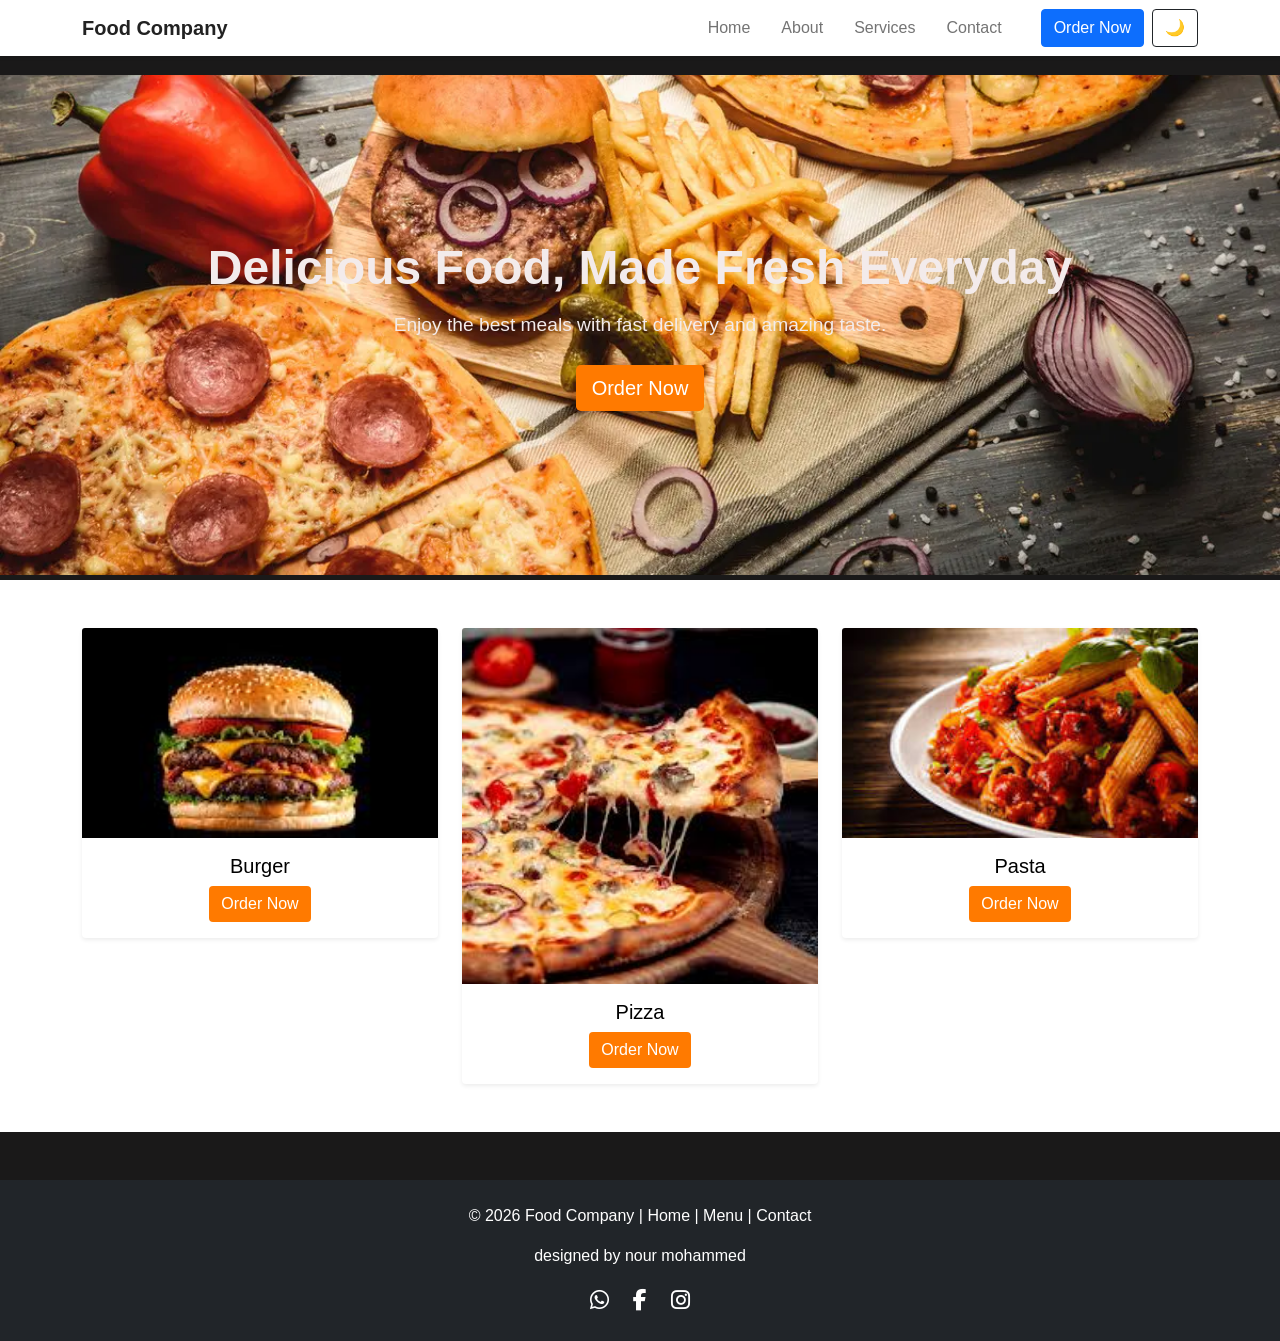
<file: index.html>
<!DOCTYPE html>
<html lang="en">
<head>
    <meta charset="UTF-8">
    <meta name="viewport" content="width=device-width, initial-scale=1.0">
    <title>Document</title>
    <link rel="stylesheet" href="bootstrap.min.css">
    <link rel="stylesheet" href="https://cdnjs.cloudflare.com/ajax/libs/font-awesome/6.5.1/css/all.min.css">
    <link rel="stylesheet" href="style.css">
</head>
<body>
    

<nav class="navbar navbar-expand-lg navbar-light bg-white shadow-sm fixed-top">
  <div class="container">
    <a class="navbar-brand fw-bold" href="index.html">Food Company</a>
    <button class="navbar-toggler" type="button" data-bs-toggle="collapse" data-bs-target="#navbarNav">
      <span class="navbar-toggler-icon"></span>
    </button>
    <div class="collapse navbar-collapse" id="navbarNav">
      <ul class="navbar-nav ms-auto">
        <li class="nav-item"><a class="nav-link" href="index.html">Home</a></li>
        <li class="nav-item"><a class="nav-link" href="about.html">About</a></li>
        <li class="nav-item"><a class="nav-link" href="services.html">Services</a></li>
        <li class="nav-item"><a class="nav-link" href="contact.html">Contact</a></li>
      </ul>
      <a href="contact.html" class="btn btn-primary ms-3">Order Now</a>
      <button onclick="toggleDarkMode()"class="btn btn-outline-dark ms-2">🌙</button> 
    </div>
  </div>
</nav>

<!-- HERO SECTION -->
<section id="hero" class="d-flex align-items-center justify-content-center text-center">
  <div class="container">
    <h1>Delicious Food, Made Fresh Everyday</h1>
    <p>Enjoy the best meals with fast delivery and amazing taste.</p>
    <a href="services.html" class="btn btn-primary btn-lg">Order Now</a>
    
  </div>
</section>


<!-- FEATURED MEALS -->
<section id="featured" class="py-5 bg-white">
  <div class="container">
    <div class="row text-center g-4">
      <div class="col-md-4">
        <div class="card shadow-sm">
          <img src="images/burger.jpg" class="card-img-top" alt="Burger">
          <div class="card-body">
            <h5 class="card-title">Burger</h5>
            <a href="#" class="btn btn-primary">Order Now</a>
          </div>
        </div>
      </div>
      <div class="col-md-4">
        <div class="card shadow-sm">
          <img src="images/pizza.jpg" class="card-img-top" alt="Pizza">
          <div class="card-body">
            <h5 class="card-title">Pizza</h5>
            <a href="#" class="btn btn-primary">Order Now</a>
          </div>
        </div>
      </div>
      <div class="col-md-4">
        <div class="card shadow-sm">
          <img src="images/pasta.jpg" class="card-img-top" alt="Pasta">
          <div class="card-body">
            <h5 class="card-title">Pasta</h5>
            <a href="#" class="btn btn-primary">Order Now</a>
          </div>
        </div>
      </div>
    </div>
  </div>
</section>




<!-- Back to Top Button -->
<button id="backToTop" title="Go to top">↑</button>

<!-- FOOTER -->
<footer class="bg-dark text-white py-4 mt-5">
  <div class="container text-center">
    <p>© 2026 Food Company | <a href="index.html" class="text-white">Home</a> | <a href="services.html" class="text-white">Menu</a> | <a href="contact.html" class="text-white">Contact</a></p>
    designed by nour mohammed
       <div class="social-icons text-center mt-3">
  <a href="#"><i class="fab fa-whatsapp"></i></a>
  <a href="#"><i class="fab fa-facebook-f"></i></a>
  <a href="#"><i class="fab fa-instagram"></i></a>
</div>
   
  </div> 
      <script src="bootstrap.bundle.min.js"></script>
      <script src="script.js"></script>
</body>
</html>
</file>
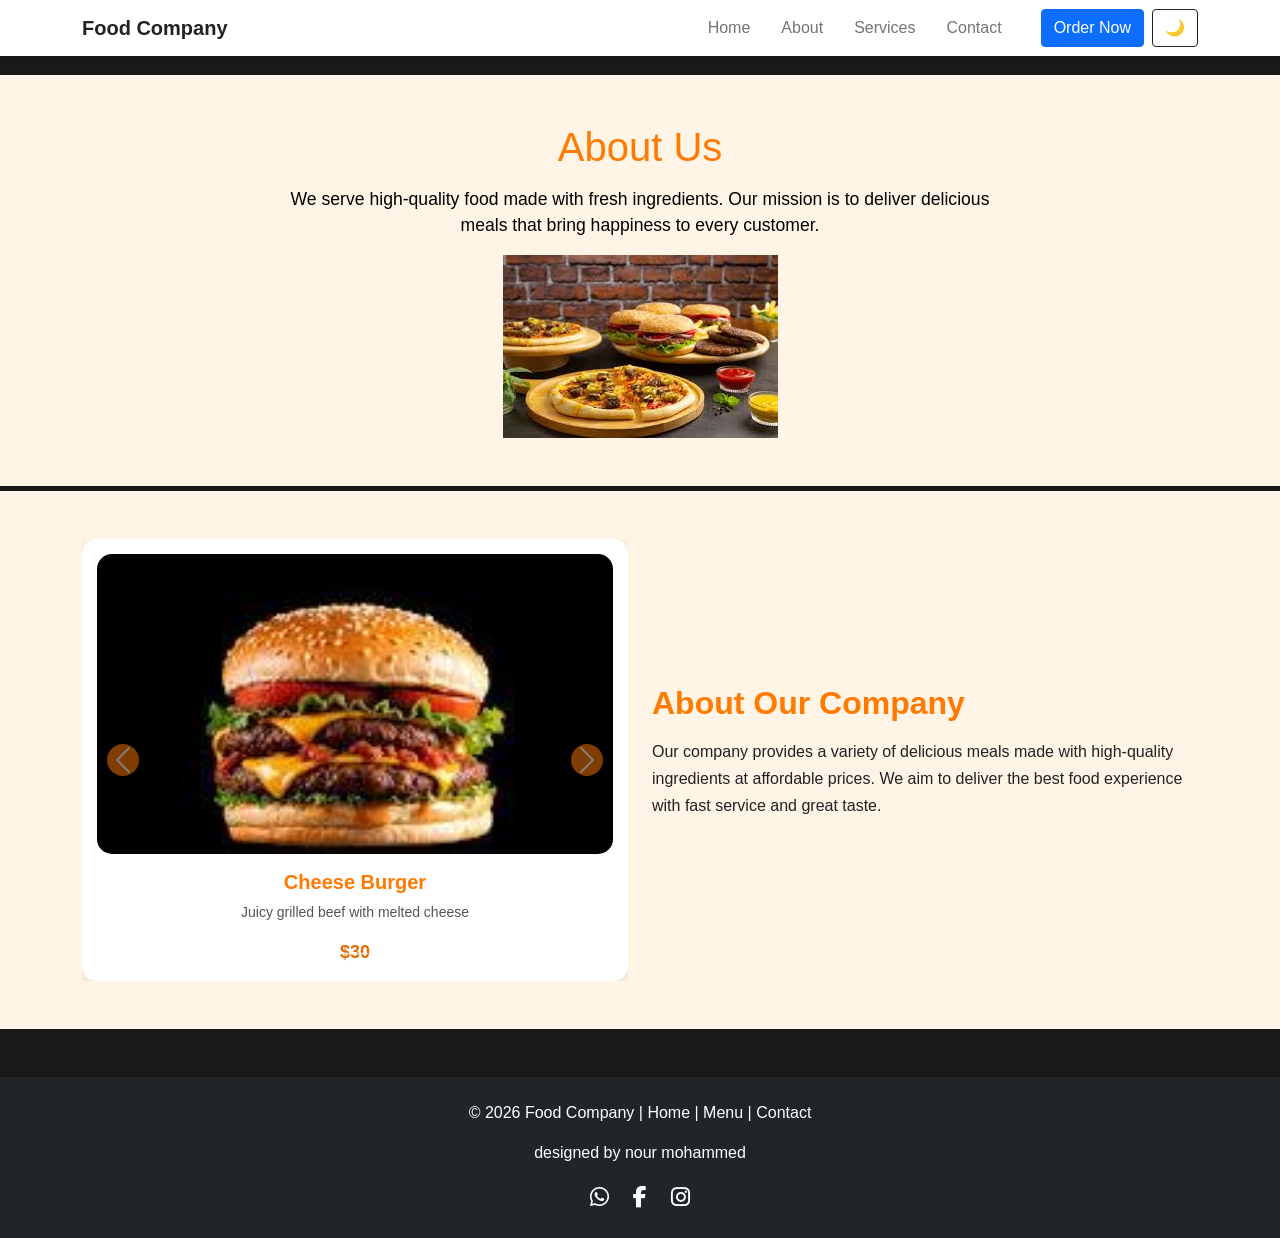
<file: about.html>
<!DOCTYPE html>
<html lang="en">
<head>
    <meta charset="UTF-8">
    <meta name="viewport" content="width=device-width, initial-scale=1.0">
    <title>Document</title>
    <link rel="stylesheet" href="bootstrap.min.css">
    <link rel="stylesheet" href="https://cdnjs.cloudflare.com/ajax/libs/font-awesome/6.5.1/css/all.min.css">
    <link rel="stylesheet" href="style.css">
</head>
<body>

 <!--navbar-->   
<nav class="navbar navbar-expand-lg navbar-light bg-white shadow-sm fixed-top">
  <div class="container">
    <a class="navbar-brand fw-bold" href="index.html">Food Company</a>
    <button class="navbar-toggler" type="button" data-bs-toggle="collapse" data-bs-target="#navbarNav">
      <span class="navbar-toggler-icon"></span>
    </button>
    <div class="collapse navbar-collapse" id="navbarNav">
      <ul class="navbar-nav ms-auto">
        <li class="nav-item"><a class="nav-link" href="index.html">Home</a></li>
        <li class="nav-item"><a class="nav-link" href="about.html">About</a></li>
        <li class="nav-item"><a class="nav-link" href="services.html">Services</a></li>
        <li class="nav-item"><a class="nav-link" href="contact.html">Contact</a></li>
      </ul>
      <a href="contact.html" class="btn btn-primary ms-3">Order Now</a>
      <button id="darkModeToggle" class="btn btn-outline-dark ms-2">🌙</button>
    </div>
  </div>
</nav>




<!-- ABOUT SECTION -->
<section id="about" class="py-5 bg-beige text-center">
  <div class="container">
    <h2>About Us</h2>
    <p>We serve high-quality food made with fresh ingredients. Our mission is to deliver delicious meals that bring happiness to every customer.</p>
    <img src="images/about.jpg" alt="About Image" class="img-fluid mt-3">
  </div>
</section>



<section class="about-section py-5">
  <div class="container">
    <div class="row align-items-center">

      <!-- LEFT: Slider -->
      <div class="col-md-6">
        <div id="foodSlider" class="carousel slide" data-bs-ride="carousel"
        data-bs-ride="carousel" data-bs-interval="2500">

          <div class="carousel-inner">

            <div class="carousel-indicators">
  <button type="button" data-bs-target="#foodSlider" data-bs-slide-to="0" class="active"></button>
  <button type="button" data-bs-target="#foodSlider" data-bs-slide-to="1"></button>
  <button type="button" data-bs-target="#foodSlider" data-bs-slide-to="2"></button>
</div>

            <!-- Item 1 -->
            <div class="carousel-item active text-center">
              <img src="images/burger.jpg" class="d-block w-100 slider-img" alt="Burger">
              <h5 class="mt-3">Cheese Burger</h5>
              <p>Juicy grilled beef with melted cheese</p>
              <span class="price">$30</span>
            </div>

            <!-- Item 2 -->
            <div class="carousel-item text-center">
              <img src="images/pizza.jpg" class="d-block w-100 slider-img" alt="Pizza">
              <h5 class="mt-3">Italian Pizza</h5>
              <p>Fresh dough with mozzarella and tomato sauce</p>
              <span class="price">$70</span>
            </div>

            <!-- Item 3 -->
            <div class="carousel-item text-center">
              <img src="images/pasta.jpg" class="d-block w-100 slider-img" alt="Pasta">
              <h5 class="mt-3">Creamy Pasta</h5>
              <p>Delicious pasta with creamy white sauce</p>
              <span class="price">$50</span>
            </div>

          </div>

          <!-- Controls -->
          <button class="carousel-control-prev" type="button" data-bs-target="#foodSlider" data-bs-slide="prev">
            <span class="carousel-control-prev-icon"></span>
          </button>

          <button class="carousel-control-next" type="button" data-bs-target="#foodSlider" data-bs-slide="next">
            <span class="carousel-control-next-icon"></span>
          </button>

        </div>
      </div>

      <!-- RIGHT: Text -->
      <div class="col-md-6 text-center text-md-start mt-4 mt-md-0">
        <h2 class="about-title">About Our Company</h2>
        <p class="about-text">
          Our company provides a variety of delicious meals made with high-quality ingredients at affordable prices.
          We aim to deliver the best food experience with fast service and great taste.
        </p>
      </div>

    </div>
  </div>
</section>









<!-- Back to Top Button -->
<button id="backToTop" title="Go to top">↑</button>


<!-- FOOTER -->
<footer class="bg-dark text-white py-4 mt-5">
  <div class="container text-center">
    <p>© 2026 Food Company | <a href="index.html" class="text-white">Home</a> | <a href="services.html" class="text-white">Menu</a> | <a href="contact.html" class="text-white">Contact</a></p>
    designed by nour mohammed
        <div class="social-icons text-center mt-3">
  <a href="#"><i class="fab fa-whatsapp"></i></a>
  <a href="#"><i class="fab fa-facebook-f"></i></a>
  <a href="#"><i class="fab fa-instagram"></i></a>
</div>
   
  </div>

        <script src="bootstrap.bundle.min.js"></script>
        <script src="script.js"></script>
</body>
</html>
</file>
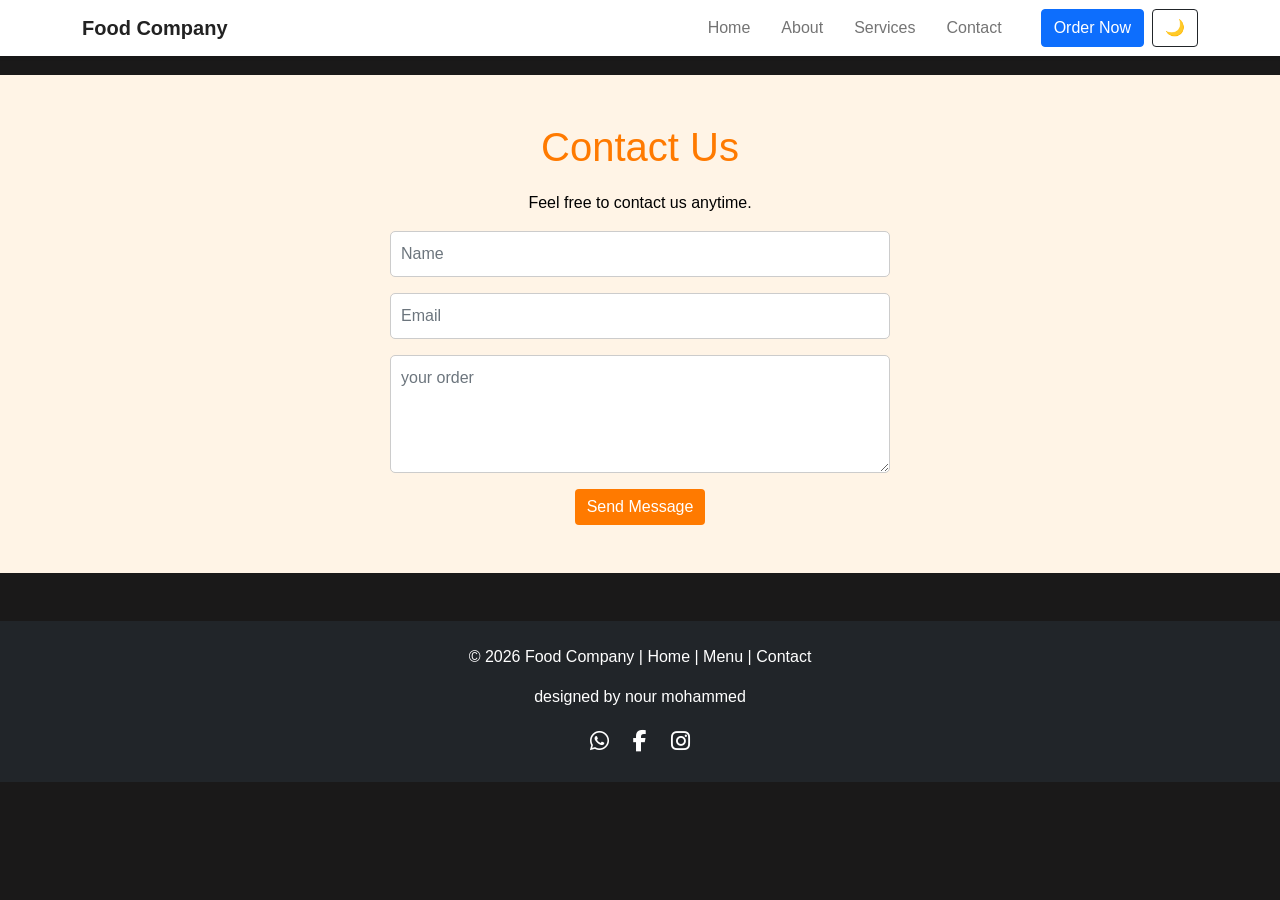
<file: contact.html>
<!DOCTYPE html>
<html lang="en">
<head>
    <meta charset="UTF-8">
    <meta name="viewport" content="width=device-width, initial-scale=1.0">
    <title>Document</title>
    <link rel="stylesheet" href="bootstrap.min.css">
    <link rel="stylesheet" href="https://cdnjs.cloudflare.com/ajax/libs/font-awesome/6.5.1/css/all.min.css">
    <link rel="stylesheet" href="style.css">
</head>
<body>

    
<nav class="navbar navbar-expand-lg navbar-light bg-white shadow-sm fixed-top">
  <div class="container">
    <a class="navbar-brand fw-bold" href="index.html">Food Company</a>
    <button class="navbar-toggler" type="button" data-bs-toggle="collapse" data-bs-target="#navbarNav">
      <span class="navbar-toggler-icon"></span>
    </button>
    <div class="collapse navbar-collapse" id="navbarNav">
      <ul class="navbar-nav ms-auto">
        <li class="nav-item"><a class="nav-link" href="index.html">Home</a></li>
        <li class="nav-item"><a class="nav-link" href="about.html">About</a></li>
        <li class="nav-item"><a class="nav-link" href="services.html">Services</a></li>
        <li class="nav-item"><a class="nav-link" href="contact.html">Contact</a></li>
      </ul>
      <a href="contact.html" class="btn btn-primary ms-3">Order Now</a>
      <button id="darkModeToggle" class="btn btn-outline-dark ms-2">🌙</button>
    </div>
  </div>
</nav>

<!-- CONTACT SECTION -->
<section id="contact" class="py-5 bg-beige">
  <div class="container text-center">
    <h2>Contact Us</h2>
    <p>Feel free to contact us anytime.</p>
    <form id="contactForm" class="mx-auto" style="max-width:500px;">
      <div class="mb-3">
        <input type="text" class="form-control" id="name" placeholder="Name" required>
      </div>
      <div class="mb-3">
        <input type="email" class="form-control" id="email" placeholder="Email" required>
      </div>
      <div class="mb-3">
        <textarea class="form-control" id="your order" placeholder="your order" rows="4" required></textarea>
      </div>
      <button type="submit" class="btn btn-primary">Send Message</button>
    </form>
  </div>
</section>


<!-- Back to Top Button -->
<button id="backToTop" title="Go to top">↑</button>


<!-- FOOTER -->
<footer class="bg-dark text-white py-4 mt-5">
  <div class="container text-center">
    <p>© 2026 Food Company | <a href="index.html" class="text-white">Home</a> | <a href="services.html" class="text-white">Menu</a> | <a href="contact.html" class="text-white">Contact</a></p>
    designed by nour mohammed
       <div class="social-icons text-center mt-3">
  <a href="#"><i class="fab fa-whatsapp"></i></a>
  <a href="#"><i class="fab fa-facebook-f"></i></a>
  <a href="#"><i class="fab fa-instagram"></i></a>
</div>
  </div>

      <script src="bootstrap.bundle.min.js"></script>
      <script src="script.js"></script>
</body>
</html>
</file>
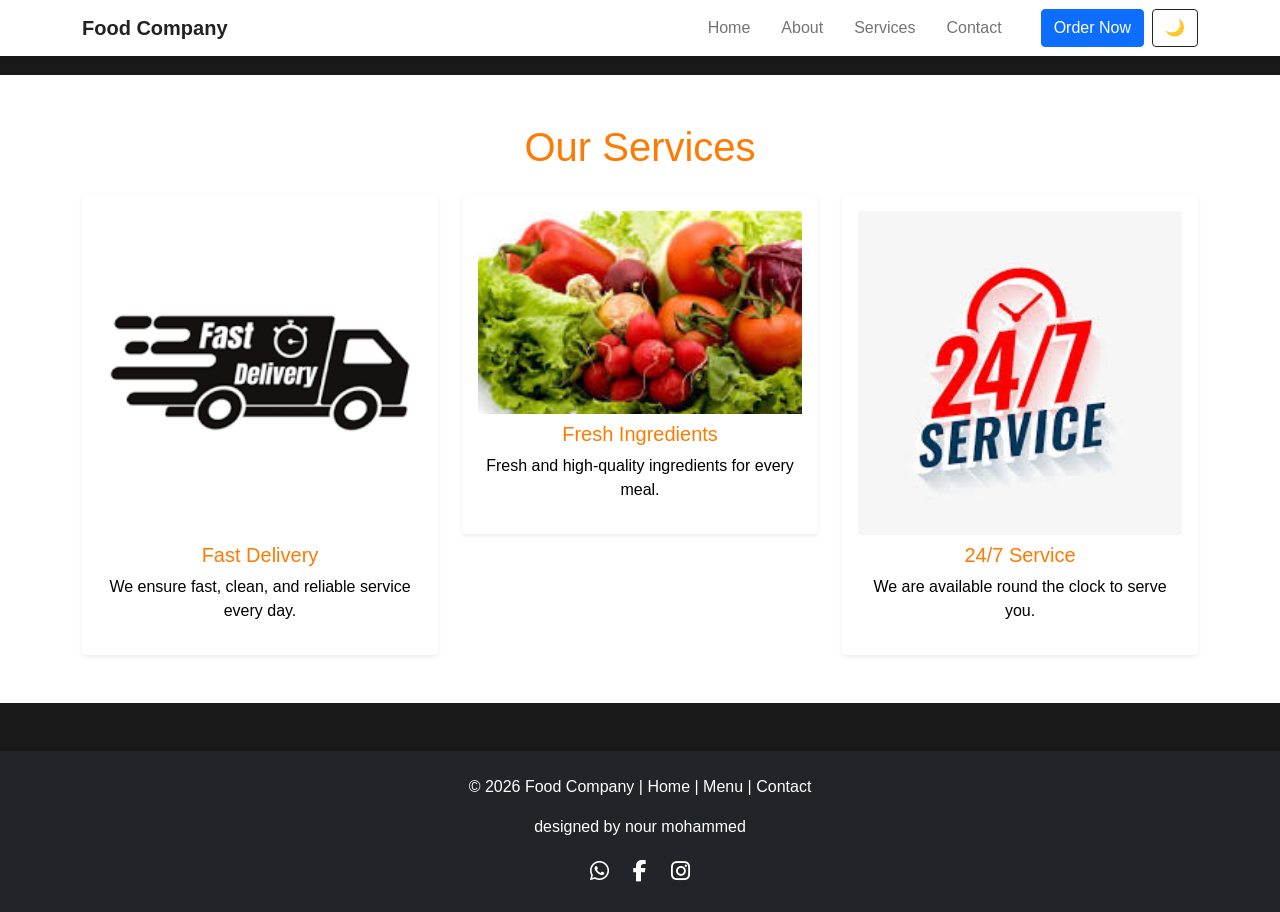
<file: services.html>
<!DOCTYPE html>
<html lang="en">
<head>
    <meta charset="UTF-8">
    <meta name="viewport" content="width=device-width, initial-scale=1.0">
    <title>Document</title>
    <link rel="stylesheet" href="bootstrap.min.css">
    <link rel="stylesheet" href="https://cdnjs.cloudflare.com/ajax/libs/font-awesome/6.5.1/css/all.min.css">
    <link rel="stylesheet" href="style.css">
</head>
<body>
    

<nav class="navbar navbar-expand-lg navbar-light bg-white shadow-sm fixed-top">
  <div class="container">
    <a class="navbar-brand fw-bold" href="index.html">Food Company</a>
    <button class="navbar-toggler" type="button" data-bs-toggle="collapse" data-bs-target="#navbarNav">
      <span class="navbar-toggler-icon"></span>
    </button>
    <div class="collapse navbar-collapse" id="navbarNav">
      <ul class="navbar-nav ms-auto">
        <li class="nav-item"><a class="nav-link" href="index.html">Home</a></li>
        <li class="nav-item"><a class="nav-link" href="about.html">About</a></li>
        <li class="nav-item"><a class="nav-link" href="services.html">Services</a></li>
        <li class="nav-item"><a class="nav-link" href="contact.html">Contact</a></li>
      </ul>
      <a href="contact.html" class="btn btn-primary ms-3">Order Now</a>
      <button id="darkModeToggle" class="btn btn-outline-dark ms-2">🌙</button>
    </div>
  </div>
</nav>

<!-- SERVICES SECTION -->
<section id="services" class="py-5 bg-white">
  <div class="container text-center">
    <h2 class="mb-4" style="color:#FF7A00;">Our Services</h2>
    <div class="row g-4">
      <div class="col-md-4">
        <div class="card p-3 shadow-sm">
          <img src="images/fast-delivery.jpg" alt="Fast Delivery" class="img-fluid mb-2">
          <h5 style="color:#FF7A00;">Fast Delivery</h5>
          <p>We ensure fast, clean, and reliable service every day.</p>
        </div>
      </div>
      <div class="col-md-4">
        <div class="card p-3 shadow-sm">
          <img src="images/Fresh Ingredients.jpg" alt="Fresh Ingredients" class="img-fluid mb-2">
          <h5 style="color:#FF7A00;">Fresh Ingredients</h5>
          <p>Fresh and high-quality ingredients for every meal.</p>
        </div>
      </div>
      <div class="col-md-4">
        <div class="card p-3 shadow-sm">
          <img src="images/services.jpg" alt="24/7 Service" class="img-fluid mb-2">
          <h5 style="color:#FF7A00;">24/7 Service</h5>
          <p>We are available round the clock to serve you.</p>
        </div>
      </div>
    </div>
  </div>
</section>


<!-- Back to Top Button -->
<button id="backToTop" title="Go to top">↑</button>

<!-- FOOTER -->
<footer class="bg-dark text-white py-4 mt-5">
  <div class="container text-center">
    <p>© 2026 Food Company | <a href="index.html" class="text-white">Home</a> | <a href="services.html" class="text-white">Menu</a> | <a href="contact.html" class="text-white">Contact</a></p>
    designed by nour mohammed
    <div class="social-icons text-center mt-3">
  <a href="#"><i class="fab fa-whatsapp"></i></a>
  <a href="#"><i class="fab fa-facebook-f"></i></a>
  <a href="#"><i class="fab fa-instagram"></i></a>
</div>
   
  </div>
      <script src="bootstrap.bundle.min.js"></script>
      <script src="script.js"></script>
</body>
</html>
</file>
<file: style.css>
/* GENERAL  */
body {
    font-family: Arial, sans-serif;
    color: #222222;
    background-color: #1a1919;
    scroll-behavior: smooth;
    padding-top: 70px; 
}

a {
    text-decoration: none;
}

img {
    max-width: 100%;
    height: auto;
}

/* NAVBAR*/
.navbar-nav .nav-link {
    color: #222222;
    margin-right: 15px;
    font-weight: 500;
    transition: 0.3s;
}

.navbar-nav .nav-link:hover {
    color: #E66A00;
}

.navbar-brand {
    color: #222222 !important;
}

.navbar-brand:hover {
    color: #FF7A00 !important;
}

/* HERO SECTION  */
#hero {
    background: linear-gradient(rgba(255, 122, 0, 0.3), rgba(255, 122, 0, 0.3)), url('../images/hero-food.jpg') center/cover no-repeat;
    color: #f3ebeb;
    height: 500px;
    display: flex;
    align-items: center;
    justify-content: center;
    text-align: center;
    background-image: url("images/hero-food.jpg") ;
    background-position: center;
    background-size: cover;
    background-repeat: no-repeat;
}

#hero h1 {
    font-size: 3rem;
    font-weight: bold;
}

#hero p {
    font-size: 1.2rem;
    margin: 15px 0 25px;
}

#hero .btn {
    background-color: #FF7A00;
    border: none;
}

#hero .btn:hover {
    background-color: #E66A00;
}

/*  FEATURED MEALS */
#featured {
    background-color: #FFFFFF;
}

#featured .card {
    border: none;
    transition: 0.3s;
}

#featured .card:hover {
    transform: translateY(-5px);
}

#featured .btn {
    background-color: #FF7A00;
    border: none;
}

#featured .btn:hover {
    background-color: #E66A00;
}

/*ABOUT SECTION  */
#about {
    background-color: #FFF4E6;
}

#about h2 {
    font-size: 2.5rem;
    margin-bottom: 15px;
    color: #FF7A00;
}

#about p {
    font-size: 1.1rem;
    max-width: 700px;
    margin: auto;
}



.about-section {
  background-color: #FFF4E6;
}

.slider-img {
  height: 300px;
  object-fit: cover;
  border-radius: 10px;
}

.price {
  color: #FF7A00;
  font-weight: bold;
  font-size: 18px;
}

.about-title {
  color: #FF7A00;
  font-weight: bold;
  margin-bottom: 15px;
}

.about-text {
  color: #222;
  font-size: 16px;
  line-height: 1.6;
}

.about-section {
  background-color: #FFF4E6;
}


.slider-img {
  height: 300px;
  object-fit: cover;
  border-radius: 15px;
  transition: transform 0.5s ease;
}


.carousel-item:hover .slider-img {
  transform: scale(1.05);
}


.carousel-item {
  background: #fff;
  padding: 15px;
  border-radius: 15px;
  box-shadow: 0 4px 15px rgba(0,0,0,0.1);
}


.carousel-item h5 {
  color: #FF7A00;
  font-weight: bold;
}


.price {
  color: #E66A00;
  font-weight: bold;
  font-size: 18px;
}


.carousel-item p {
  color: #555;
  font-size: 14px;
}

/* About text */
.about-title {
  color: #FF7A00;
  font-weight: bold;
  margin-bottom: 15px;
}

.about-text {
  color: #222;
  font-size: 16px;
  line-height: 1.7;
}

/* Animation */
.about-section .col-md-6 {
  animation: fadeUp 1s ease;
}

@keyframes fadeUp {
  from {
    opacity: 0;
    transform: translateY(30px);
  }
  to {
    opacity: 1;
    transform: translateY(0);
  }
}


/* dots */
.carousel-indicators button {
  background-color: #FF7A00;
  width: 10px;
  height: 10px;
  border-radius: 50%;
}

/* arrows */
.carousel-control-prev-icon,
.carousel-control-next-icon {
  background-color: #FF7A00;
  border-radius: 50%;
  padding: 15px;
}



/*  SERVICES SECTION  */
#services {
    background-color: #FFFFFF;
}

#services h2 {
    font-size: 2.5rem;
    margin-bottom: 30px;
}

#services .card {
    border: none;
    transition: 0.3s;
}

#services .card:hover {
    transform: translateY(-5px);
}



/* CONTACT SECTION  */
#contact {
    background-color: #FFF4E6;
}

#contact h2 {
    font-size: 2.5rem;
    margin-bottom: 20px;
    color: #FF7A00;
}

#contact form input,
#contact form textarea {
    border-radius: 5px;
    border: 1px solid #ccc;
    padding: 10px;
}

#contact form button {
    background-color: #FF7A00;
    border: none;
}

#contact form button:hover {
    background-color: #E66A00;
}




/*  FOOTER*/
footer {
    background-color: #222222;
    color: #FFFFFF;
}

footer a {
    color: #FFFFFF;
    transition: 0.3s;
}

footer a:hover {
    color: #FF7A00;
}

.social-icons a {
  color: white;
  font-size: 22px;
  margin: 0 10px;
  transition: 0.3s;
}

.social-icons a:hover {
  color: #FF7A00;
}


/* BACK TO TOP BUTTON  */
#backToTop {
    display: none; 
    position: fixed;
    bottom: 40px;
    right: 30px;
    z-index: 99;
    font-size: 20px;
    border: none;
    outline: none;
    background-color: #FF7A00;
    color: white;
    cursor: pointer;
    padding: 10px 15px;
    border-radius: 50%;
    transition: 0.3s;
}

#backToTop:hover {
    background-color: #E66A00;
}

/*  DARK MODE  */


.dark-mode {
  background-color: #121212 !important;
  color: #fff !important;
}

/* Navbar */
.dark-mode .navbar {
  background-color: #1e1e1e !important;
}

.dark-mode .navbar a {
  color: white !important;
}

nav {
  background-color: white;
  color: black;
  transition: all 0.3s ease;
}

nav.dark-mode {
  background-color: black;
  color: white;
}


/* Sections */
.dark-mode #about-section,
.dark-mode #services,
.dark-mode #contact,
.dark-mode #featured {
  background-color: #1a1a1a !important;
}

/* Cards */
.dark-mode .card,
.dark-mode .carousel-item {
  background-color: #2a2a2a;
  color: white;
}

/* Text */
.dark-mode h1,
.dark-mode h2,
.dark-mode h3,
.dark-mode h5,
.dark-mode p {
  color: white !important;
}

/* Form */
.dark-mode input,
.dark-mode textarea {
  background-color: #333;
  color: white;
}


.hero {
  position: relative;
}

.dark-mode .hero::before {
  content: "";
  position: absolute;
  width: 100%;
  height: 100%;
  background: rgba(0,0,0,0.6);
  top: 0;
  left: 0;
}

section {
  background-color: white;
  color: black;
  padding: 20px;
  margin: 5px 0 /***** Section *****/  /***** End Section *****/
 !important ;
  transition: all 0.3s ease;
}



.dark-mode section {
  background-color: #1a1a1a !important;
  color: white !important;
}


.dark-mode * {
  color: white !important;
}


body.dark-mode {
  background-color: black;
}
</file>
